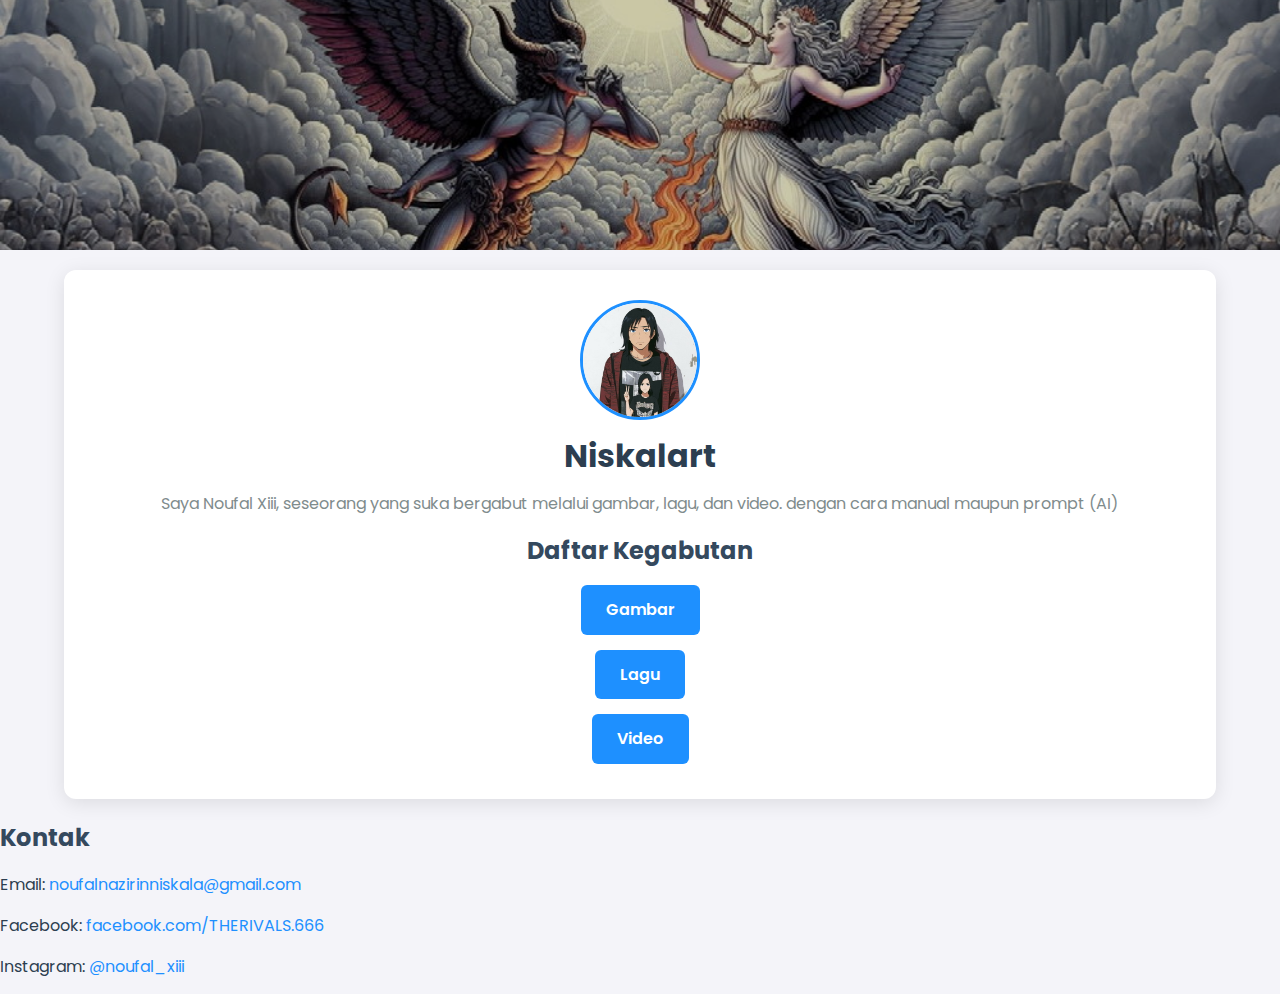
<file: index.html>
<!DOCTYPE html>
<html lang="id">
<head>
    <meta charset="UTF-8">
    <meta name="viewport" content="width=device-width, initial-scale=1.0">
    <meta name="description" content="Galeri karya Niskalart: gambar, lagu, video.">
    <link href="https://fonts.googleapis.com/css2?family=Poppins:wght@400;600&display=swap" rel="stylesheet">
    <title>Niskalart - Karya Saya</title>
    <link rel="stylesheet" href="style.css">
</head>
<body>
    <div class="cover">
        <img src="cover.jpg" alt="Foto Sampul Niskalart" class="cover-img">
    </div>
    <div class="container">
        <img src="profil.jpg" alt="Foto Profil" class="profile-img">
        <h1>Niskalart</h1>
        <p>Saya Noufal Xiii, seseorang yang suka bergabut melalui gambar, lagu, dan video. dengan cara manual maupun prompt (AI) </p>
      
      </ul>
        <h2>Daftar Kegabutan</h2>
        <ul class="folder-list">
            <li><a href="gambar.html">Gambar</a></li>
            <li><a href="lagu.html">Lagu</a></li>
            <li><a href="video.html">Video</a></li>
        </ul>
    </div>
    <script src="script.js"></script>
</body>
</html>
      
        <h2>Kontak</h2>
        <ul class="contact-list">
            <li>Email: <a href="mailto:noufalnazirinniskala@gmail.com">noufalnazirinniskala@gmail.com</a></li>
            <li>Facebook: <a href="https://facebook.com/THERIVALS.666" target="_blank">facebook.com/THERIVALS.666</a></li>
            <li>Instagram: <a href="https://instagram.com/noufal_xiii" target="_blank">@noufal_xiii</a></li>
        </ul>
    </div>
    <script src="script.js"></script>
</body>
</html>
</file>
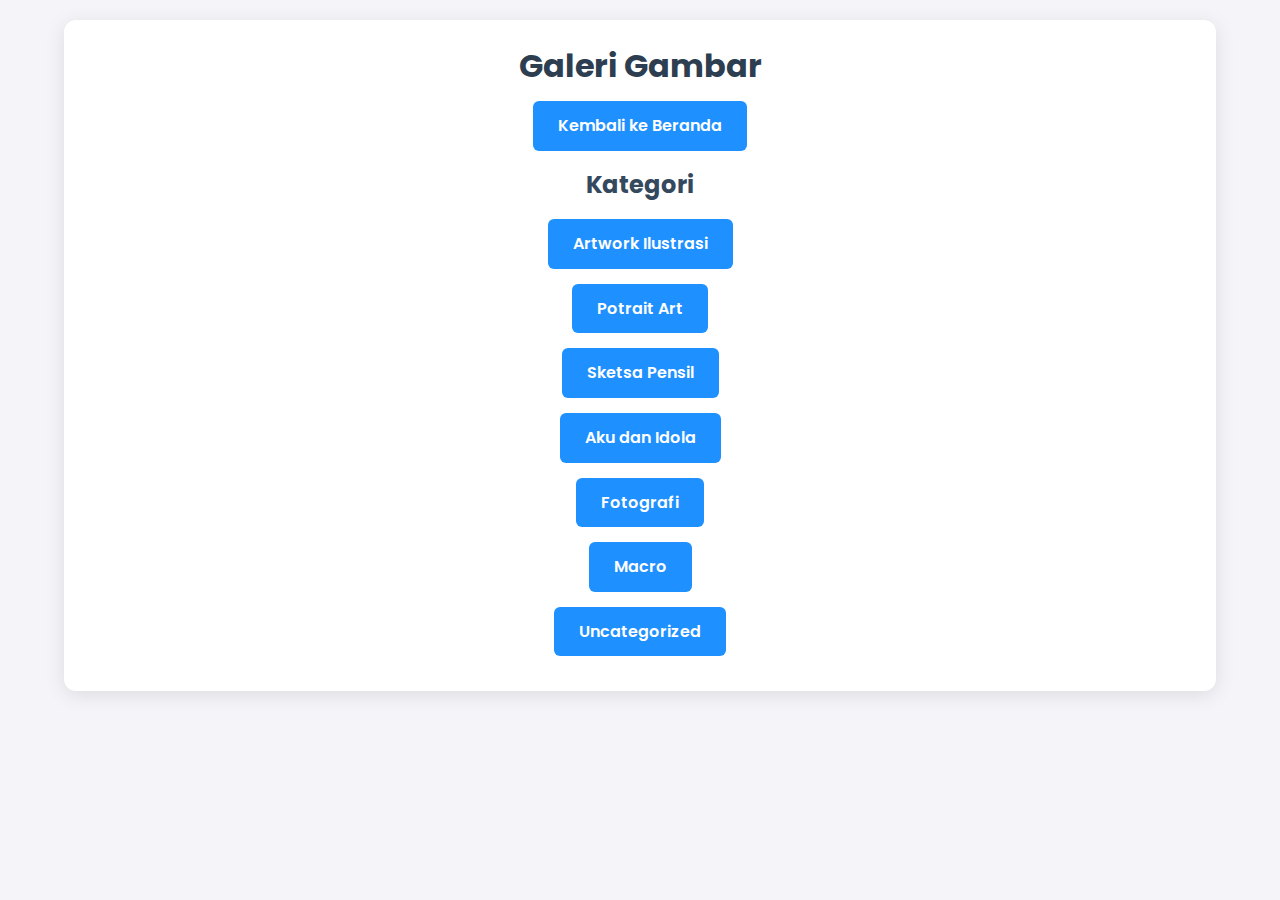
<file: gambar.html>
<!DOCTYPE html>
<html lang="id">
<head>
    <meta charset="UTF-8">
    <meta name="viewport" content="width=device-width, initial-scale=1.0">
    <link href="https://fonts.googleapis.com/css2?family=Poppins:wght@400;600&display=swap" rel="stylesheet">
    <title>Niskalart - Gambar</title>
    <link rel="stylesheet" href="style.css">
</head>
<body>
    <div class="container">
        <h1>Galeri Gambar</h1>
        <a href="index.html" class="back-btn">Kembali ke Beranda</a>
        <h2>Kategori</h2>
        <ul class="folder-list">
            <li><a href="gambar/artwork-ilustrasi.html">Artwork Ilustrasi</a></li>
            <li><a href="gambar/potrait-art.html">Potrait Art</a></li>
            <li><a href="gambar/sketsa-pensil.html">Sketsa Pensil</a></li>
            <li><a href="gambar/aku-dan-idola.html">Aku dan Idola</a></li>
            <li><a href="gambar/fotografi.html">Fotografi</a></li>
            <li><a href="gambar/macro.html">Macro</a></li>
            <li><a href="gambar/uncategorized.html">Uncategorized</a></li>
        </ul>
    </div>
    <script src="script.js"></script>
</body>
</html>
</file>
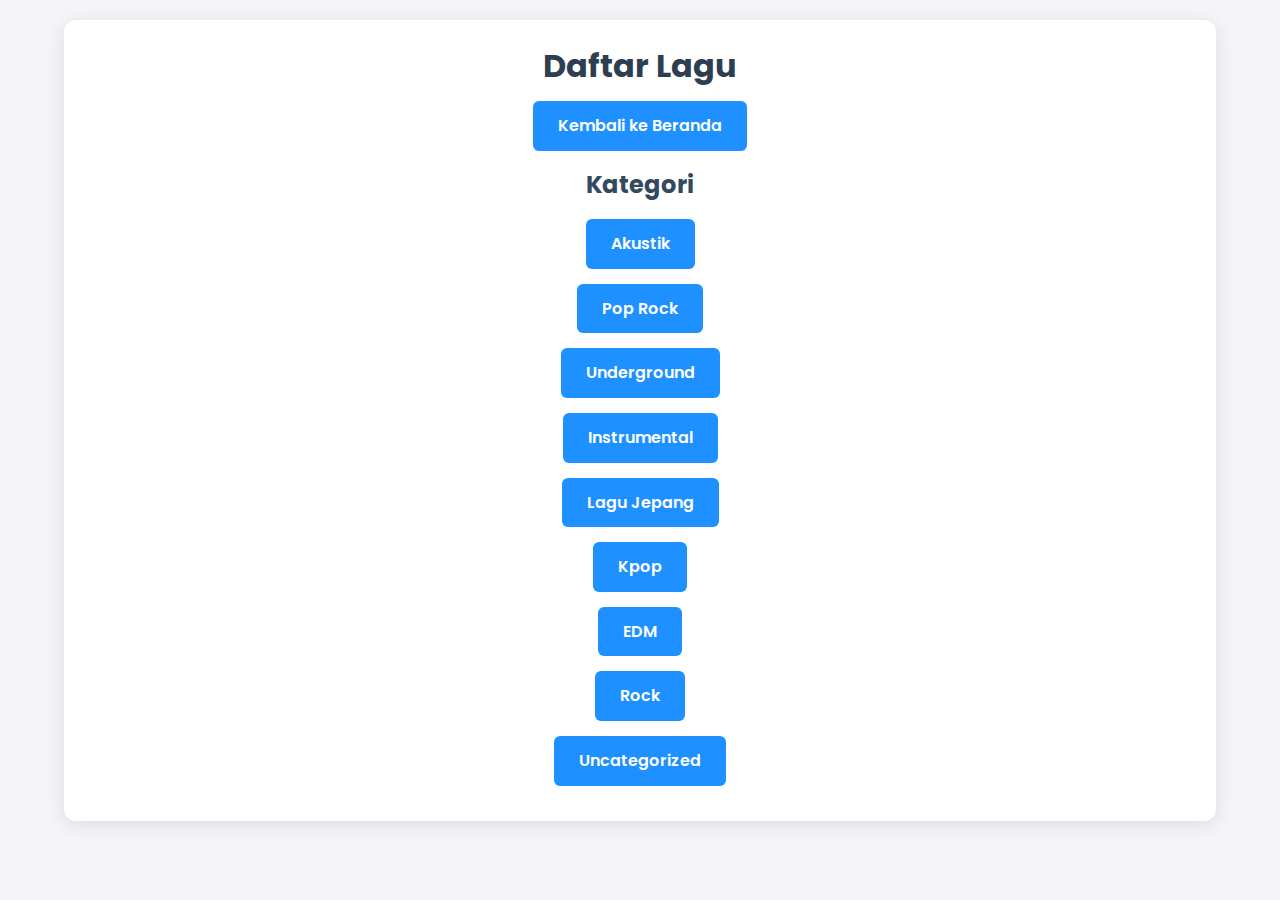
<file: lagu.html>
<!DOCTYPE html>
<html lang="id">
<head>
    <meta charset="UTF-8">
    <meta name="viewport" content="width=device-width, initial-scale=1.0">
    <link href="https://fonts.googleapis.com/css2?family=Poppins:wght@400;600&display=swap" rel="stylesheet">
    <title>Niskalart - Lagu</title>
    <link rel="stylesheet" href="style.css">
</head>
<body>
    <div class="container">
        <h1>Daftar Lagu</h1>
        <a href="index.html" class="back-btn">Kembali ke Beranda</a>
        <h2>Kategori</h2>
        <ul class="folder-list">
            <li><a href="lagu/akustik.html">Akustik</a></li>
            <li><a href="lagu/pop-rock.html">Pop Rock</a></li>
            <li><a href="lagu/underground.html">Underground</a></li>
            <li><a href="lagu/instrumental.html">Instrumental</a></li>
            <li><a href="lagu/lagu-jepang.html">Lagu Jepang</a></li>
            <li><a href="lagu/kpop.html">Kpop</a></li>
            <li><a href="lagu/edm.html">EDM</a></li>
            <li><a href="lagu/rock.html">Rock</a></li>
            <li><a href="lagu/uncategorized.html">Uncategorized</a></li>
        </ul>
    </div>
    <script src="script.js"></script>
</body>
</html>
</file>
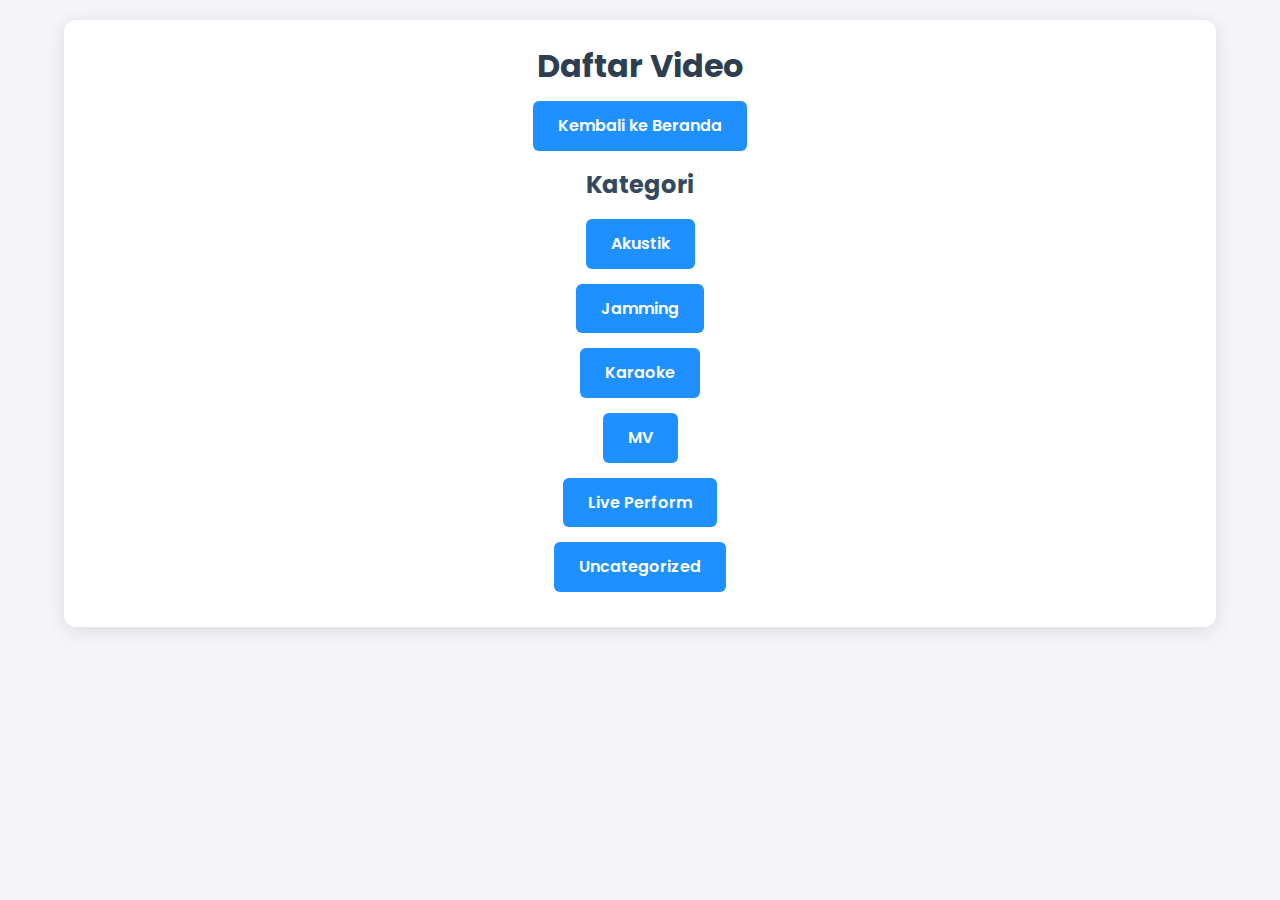
<file: video.html>
<!DOCTYPE html>
<html lang="en" >
<head>
  <meta charset="UTF-8">
  <title>Untitled</title>
  

</head>
<body>
<!-- partial:index.partial.html -->
<!DOCTYPE html>
<html lang="id">
<head>
    <meta charset="UTF-8">
    <meta name="viewport" content="width=device-width, initial-scale=1.0">
    <link href="https://fonts.googleapis.com/css2?family=Poppins:wght@400;600&display=swap" rel="stylesheet">
    <title>Niskalart - Video</title>
    <link rel="stylesheet" href="style.css">
</head>
<body>
    <div class="container">
        <h1>Daftar Video</h1>
        <a href="index.html" class="back-btn">Kembali ke Beranda</a>
        <h2>Kategori</h2>
        <ul class="folder-list">
            <li><a href="video/akustik.html">Akustik</a></li>
            <li><a href="video/jamming.html">Jamming</a></li>
            <li><a href="video/karaoke.html">Karaoke</a></li>
            <li><a href="video/mv.html">MV</a></li>
            <li><a href="video/live-perform.html">Live Perform</a></li>
            <li><a href="video/uncategorized.html">Uncategorized</a></li>
        </ul>
    </div>
    <script src="script.js"></script>
</body>
</html>
<!-- partial -->
  
</body>
</html>
</file>
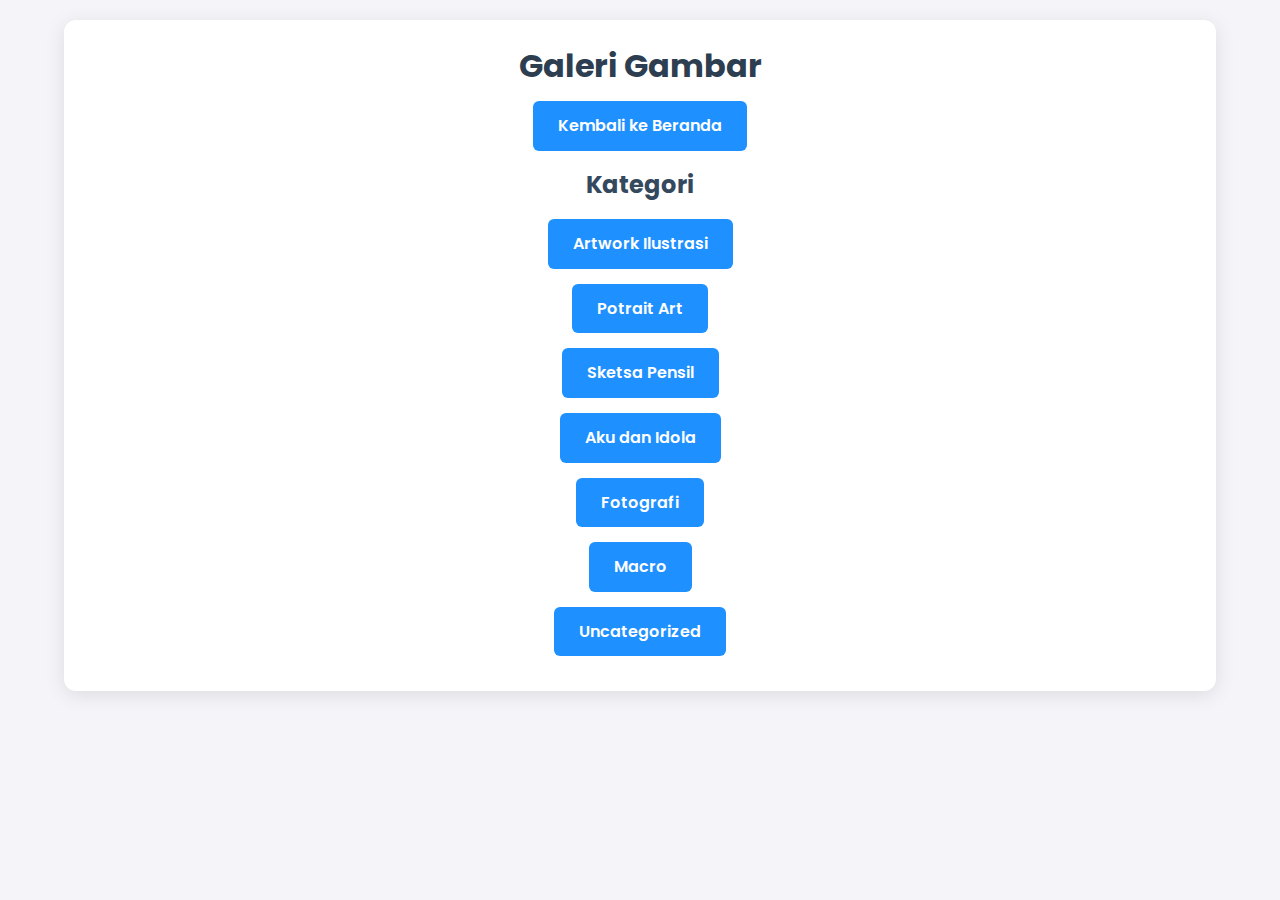
<file: gambar/gambar.html>
<!DOCTYPE html>
<html lang="id">
<head>
    <meta charset="UTF-8">
    <meta name="viewport" content="width=device-width, initial-scale=1.0">
    <link href="https://fonts.googleapis.com/css2?family=Poppins:wght@400;600&display=swap" rel="stylesheet">
    <title>Niskalart - Gambar</title>
    <link rel="stylesheet" href="../style.css">
</head>
<body>
    <div class="container">
        <h1>Galeri Gambar</h1>
        <a href="../index.html" class="back-btn">Kembali ke Beranda</a>
        <h2>Kategori</h2>
        <ul class="folder-list">
            <li><a href="artwork-ilustrasi.html">Artwork Ilustrasi</a></li>
            <li><a href="potrait-art.html">Potrait Art</a></li>
            <li><a href="sketsa-pensil.html">Sketsa Pensil</a></li>
            <li><a href="aku-dan-idola.html">Aku dan Idola</a></li>
            <li><a href="fotografi.html">Fotografi</a></li>
            <li><a href="macro.html">Macro</a></li>
            <li><a href="uncategorized.html">Uncategorized</a></li>
        </ul>
    </div>
    <script src="../script.js"></script>
</body>
</html>
</file>
<file: style.css>
/* Reset default styles */
* {
    margin: 0;
    padding: 0;
    box-sizing: border-box;
}

/* General body styles */
body {
    font-family: 'Poppins', sans-serif; /* Font modern seperti MyWapBlog */
    background-color: #f4f4f9; /* Abu-abu lembut */
    color: #2c3e50; /* Warna teks utama */
    line-height: 1.6;
}

/* Cover image (only on index.html) */
.cover {
    width: 100%;
    height: 250px; /* Tinggi foto sampul */
    overflow: hidden;
    position: relative;
}

.cover-img {
    width: 100%;
    height: 100%;
    object-fit: cover;
    filter: brightness(80%); /* Efek gelap untuk kontras */
}

/* Main container */
.container {
    background: #ffffff; /* Latar putih */
    padding: 20px;
    border-radius: 12px; /* Sudut membulat */
    box-shadow: 0 4px 20px rgba(0, 0, 0, 0.1); /* Bayangan lembut */
    max-width: 90%; /* Lebar maksimum */
    margin: 20px auto; /* Tengah secara horizontal */
    text-align: center;
}

/* Profile image (only on index.html) */
.profile-img {
    width: 120px;
    height: 120px;
    border-radius: 50%; /* Bulat */
    border: 3px solid #1e90ff; /* Bingkai biru */
    margin: 10px auto;
    display: block;
}

/* Headings */
h1 {
    color: #2c3e50; /* Warna judul */
    font-size: 2em;
    margin-bottom: 10px;
}

h2, h3 {
    color: #34495e;
    margin: 15px 0;
}

/* Paragraphs */
p {
    color: #7f8c8d; /* Abu-abu untuk teks biasa */
    margin-bottom: 15px;
}

/* Lists (folder, contact, etc.) */
.folder-list, .contact-list {
    list-style: none;
    padding: 0;
}

.folder-list li, .contact-list li {
    margin: 15px 0;
}

/* Links and buttons */
.folder-list a, .back-btn, .download-btn {
    display: inline-block;
    padding: 12px 25px;
    background: #1e90ff; /* Biru seperti MyWapBlog */
    color: white;
    text-decoration: none;
    border-radius: 6px;
    transition: background 0.3s ease; /* Animasi hover */
    font-weight: 600;
}

.folder-list a:hover, .back-btn:hover, .download-btn:hover {
    background: #1565c0; /* Biru lebih gelap saat hover */
}

.contact-list a {
    color: #1e90ff;
    text-decoration: none;
}

.contact-list a:hover {
    text-decoration: underline;
}

/* Download button specific styles */
.download-btn {
    background: #28a745; /* Hijau untuk tombol download */
    margin-top: 8px;
    padding: 10px 20px;
    font-size: 14px;
}

.download-btn:hover {
    background: #218838; /* Hijau lebih gelap saat hover */
}

/* Gallery for images */
.gallery {
    display: flex;
    flex-wrap: wrap;
    gap: 15px;
    justify-content: center;
    padding: 10px;
}

.gallery-item-container {
    text-align: center;
    margin: 10px;
}

.gallery-item {
    width: 160px;
    height: 160px;
    object-fit: cover;
    border-radius: 8px;
    box-shadow: 0 2px 10px rgba(0, 0, 0, 0.1);
    transition: transform 0.2s; /* Efek zoom saat hover */
}

.gallery-item:hover {
    transform: scale(1.05); /* Zoom sedikit */
}

/* Media list for audio and video */
.media-list {
    display: flex;
    flex-direction: column;
    gap: 20px;
    padding: 10px;
}

.media-item {
    text-align: left;
    background: #f9f9f9; /* Latar abu-abu sangat lembut */
    padding: 15px;
    border-radius: 8px;
    box-shadow: 0 2px 5px rgba(0, 0, 0, 0.05);
}

/* Audio and video players */
audio, video {
    width: 100%;
    max-width: 500px;
    border-radius: 8px;
    margin-top: 10px;
}

/* Responsive design for smaller screens */
@media (max-width: 600px) {
    .cover {
        height: 200px;
    }

    h1 {
        font-size: 1.5em;
    }

    .profile-img {
        width: 100px;
        height: 100px;
    }

    .gallery-item {
        width: 140px;
        height: 140px;
    }

    .folder-list a, .back-btn, .download-btn {
        padding: 10px 20px;
        font-size: 14px;
    }
}
</file>
